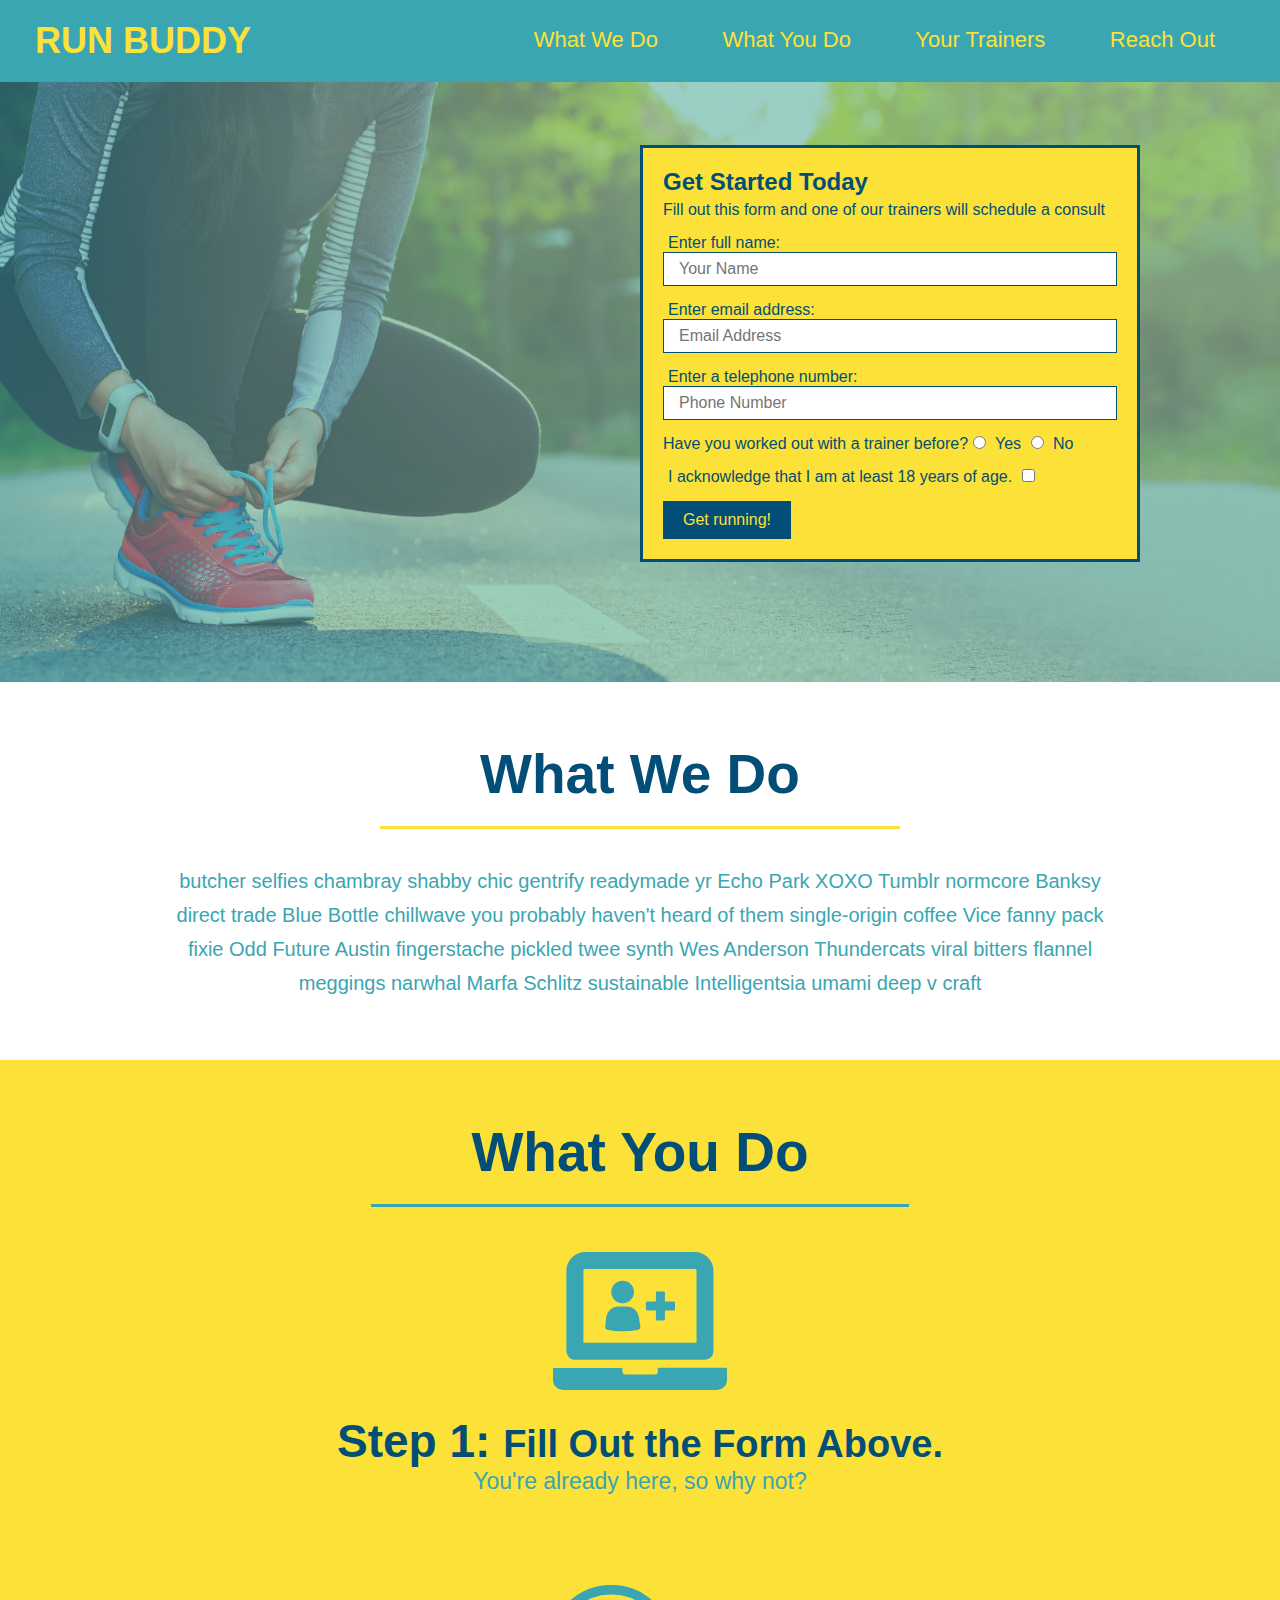
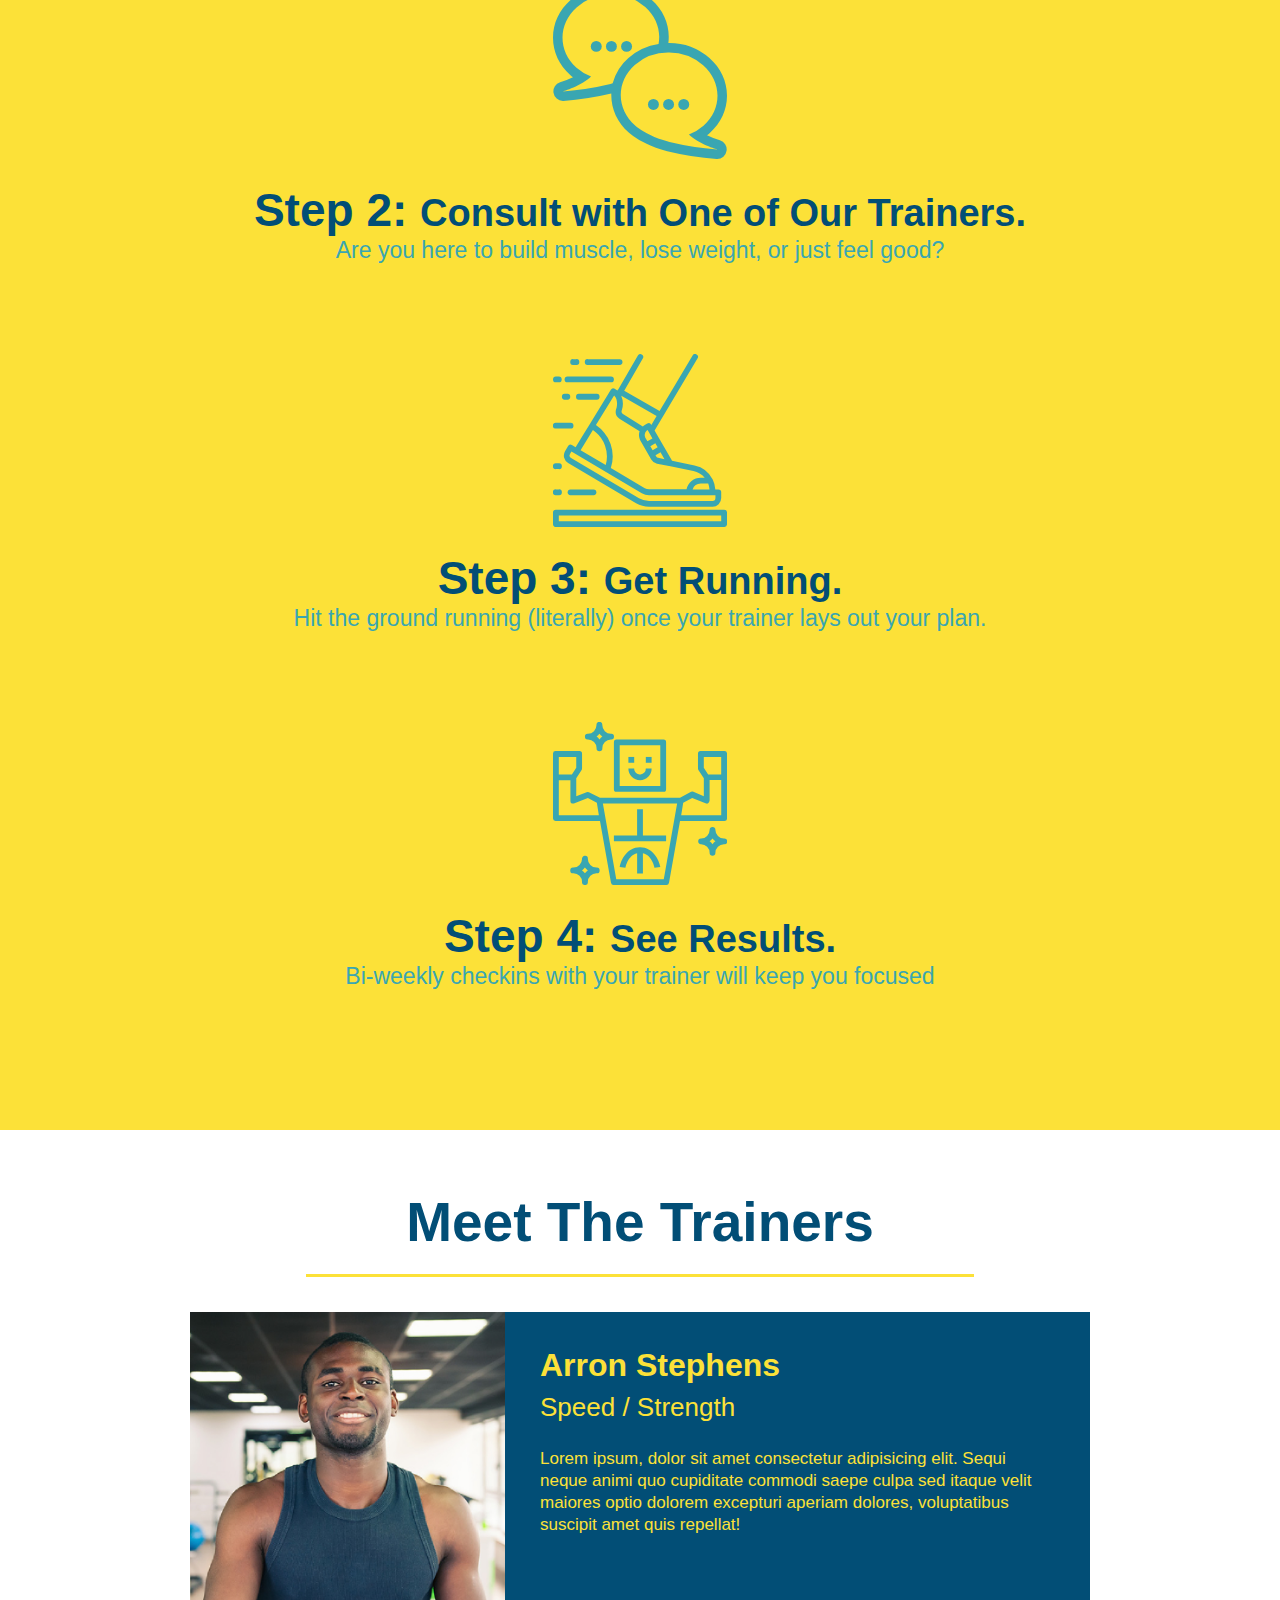
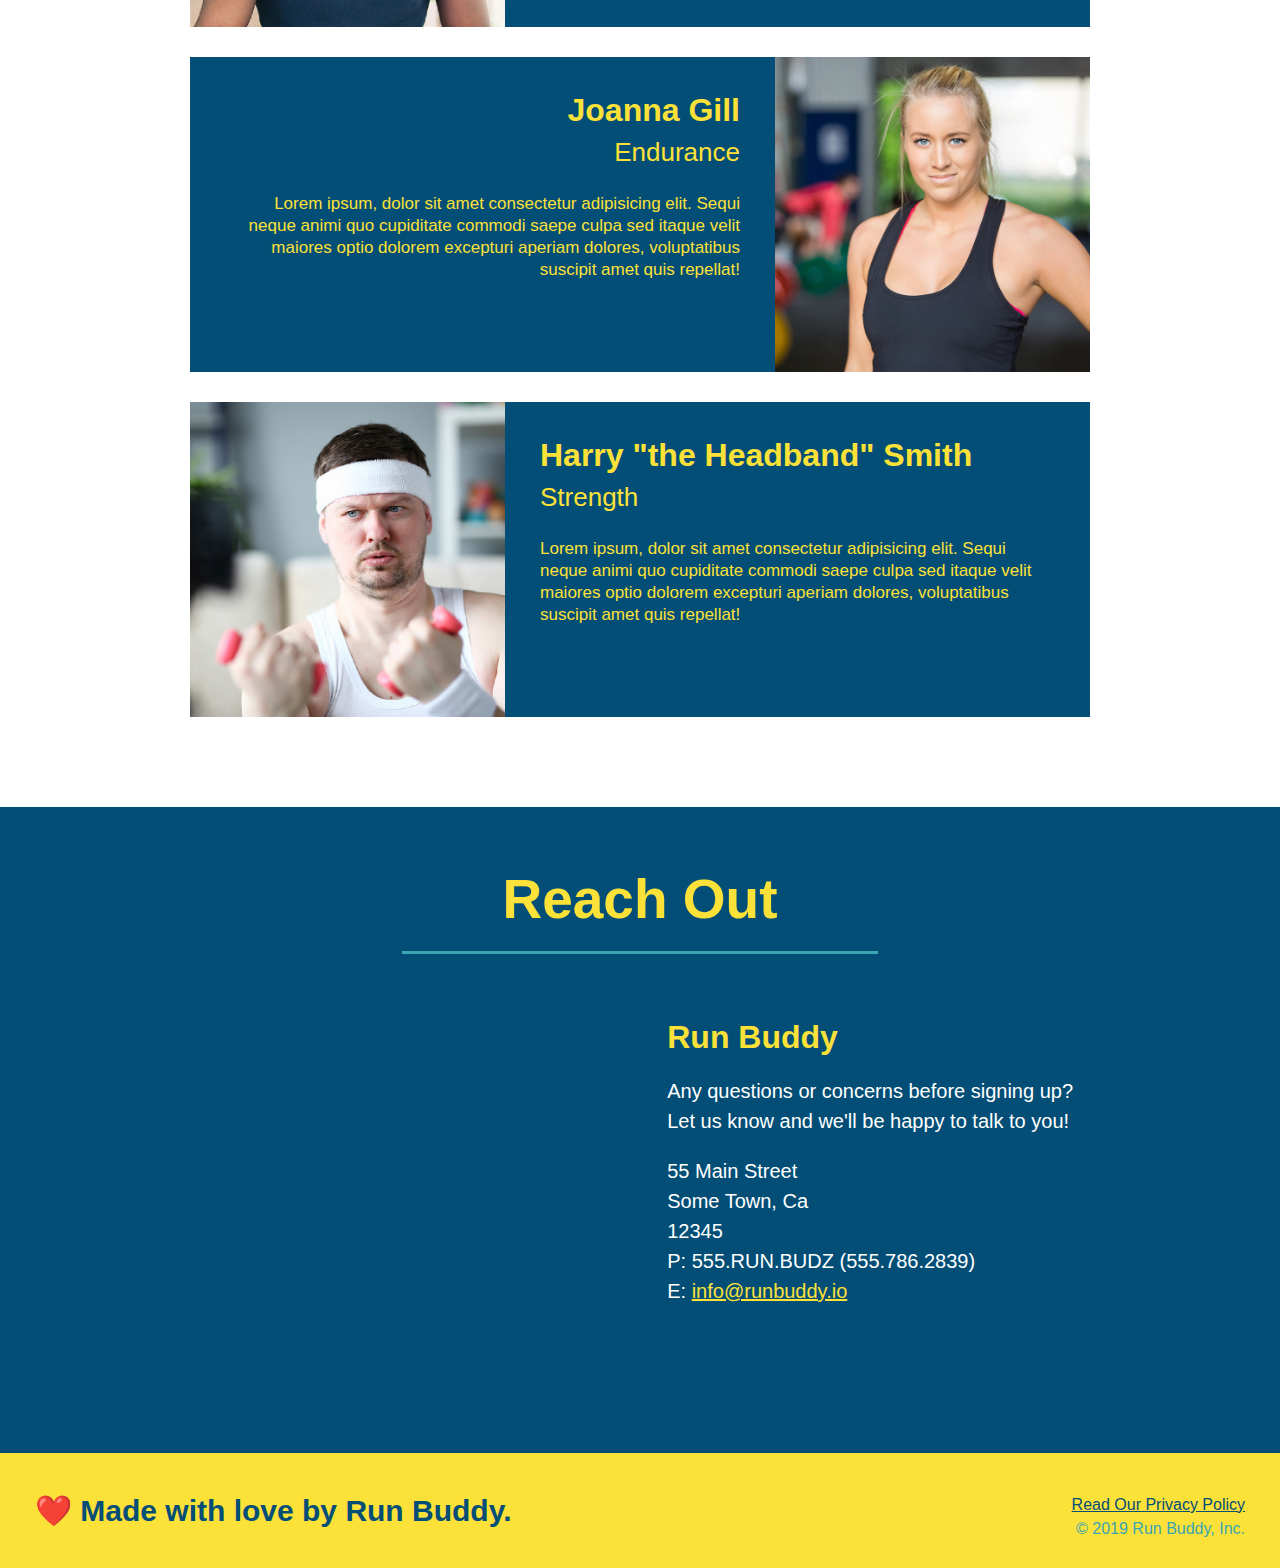
<file: index.html>
<!DOCTYPE html>
<html lang="en">
	<head>
		<meta charset="UTF-8" />
		<title>Run Buddy</title>
		<link rel="stylesheet" href="./assets/css/style.css" />
	</head>

	<body>
		<!-- navigation -->
		<header>
			<h1>
				<a href="/"> RUN BUDDY </a>
			</h1>
			<nav>
				<!-- Unordered list element -->
				<ul>
					<!-- List item element-->
					<li>
						<!-- Anchor element -->
						<a href="#what-we-do">What We Do</a>
					</li>
					<li>
						<a href="#what-you-do">What You Do</a>
					</li>
					<li>
						<a href="#your-trainers">Your Trainers</a>
					</li>
					<li>
						<a href="#reach-out">Reach Out</a>
					</li>
				</ul>
			</nav>
		</header>

		<!-- hero/jumbotron -->
		<section class="hero">
			<div class="hero-form">
				<h3>Get Started Today</h3>
				<p>
					Fill out this form and one of our trainers will schedule a consult
				</p>
				<form>
					<label for="name">Enter full name:</label>
					<input
						type="text"
						placeholder="Your Name"
						name="name"
						id="name"
						class="form-input"
					/>
					<label for="email">Enter email address:</label>
					<input
						type="text"
						placeholder="Email Address"
						name="email"
						id="email"
						class="form-input"
					/>
					<label for="phone">Enter a telephone number:</label>
					<input
						type="text"
						placeholder="Phone Number"
						name="phone"
						id="phone"
						class="form-input"
					/>
					<p>
						Have you worked out with a trainer before?
						<input type="radio" name="trainer-confirm" id="trainer-yes" />
						<label for="trainer-yes">Yes</label>
						<input type="radio" name="trainer-confirm" id="trainer-no" />
						<label for="trainer-no">No</label>
					</p>
					<p>
						<label for="checkbox">
							I acknowledge that I am at least 18 years of age.
						</label>
						<input type="checkbox" name="checkpoint1" id="checkbox" />
					</p>
					<button type="submit">Get running!</button>
				</form>
			</div>
		</section>

		<!-- "what we do" section -->
		<section id="what-we-do" class="intro">
			<h2 class="section-title primary-border">What We Do</h2>
			<p>
				butcher selfies chambray shabby chic gentrify readymade yr Echo Park
				XOXO Tumblr normcore Banksy direct trade Blue Bottle chillwave you
				probably haven't heard of them single-origin coffee Vice fanny pack
				fixie Odd Future Austin fingerstache pickled twee synth Wes Anderson
				Thundercats viral bitters flannel meggings narwhal Marfa Schlitz
				sustainable Intelligentsia umami deep v craft
			</p>
		</section>

		<!-- "what you do" section -->
		<section id="what-you-do" class="steps">
			<h2 class="section-title secondary-border">What You Do</h2>

			<div>
				<img src="./assets/images/step-1.svg" alt="" />
				<h3>Step 1: <span>Fill Out the Form Above.</span></h3>
				<p>You're already here, so why not?</p>
			</div>

			<div>
				<img src="./assets/images/step-2.svg" alt="" />
				<h3>Step 2: <span>Consult with One of Our Trainers.</span></h3>
				<p>Are you here to build muscle, lose weight, or just feel good?</p>
			</div>

			<div>
				<img src="./assets/images/step-3.svg" alt="" />
				<h3>Step 3: <span>Get Running.</span></h3>
				<p>
					Hit the ground running (literally) once your trainer lays out your
					plan.
				</p>
			</div>

			<div>
				<img src="./assets/images/step-4.svg" alt="" />
				<h3>Step 4: <span>See Results.</span></h3>
				<p>Bi-weekly checkins with your trainer will keep you focused</p>
			</div>
		</section>

		<!-- "meet the trainers" section -->
		<section id="your-trainers" class="trainers">
			<h2 class="section-title primary-border">Meet The Trainers</h2>
			<article class="trainer">
				<img
					src="./assets/images/trainer-1.jpg"
					alt="Arron Stephens in his workout clothes, ready to pump iron"
				/>
				<div class="trainer-bio text-left">
					<h3>Arron Stephens</h3>
					<h4>Speed / Strength</h4>
					<p>
						Lorem ipsum, dolor sit amet consectetur adipisicing elit. Sequi
						neque animi quo cupiditate commodi saepe culpa sed itaque velit
						maiores optio dolorem excepturi aperiam dolores, voluptatibus
						suscipit amet quis repellat!
					</p>
				</div>
			</article>

			<!-- second trainer bio -->
			<article class="trainer">
				<div class="trainer-bio text-right">
					<h3>Joanna Gill</h3>
					<h4>Endurance</h4>
					<p>
						Lorem ipsum, dolor sit amet consectetur adipisicing elit. Sequi
						neque animi quo cupiditate commodi saepe culpa sed itaque velit
						maiores optio dolorem excepturi aperiam dolores, voluptatibus
						suscipit amet quis repellat!
					</p>
				</div>
				<img
					src="./assets/images/trainer-2.jpg"
					alt="Joanna Gill cooling off after a workout"
				/>
			</article>

			<!-- third trainer bio -->
			<article class="trainer">
				<img
					src="./assets/images/trainer-3.jpg"
					alt="Harry Smith wearing a headband and lifting comically small pink weights"
				/>
				<div class="trainer-bio text-left">
					<h3>Harry "the Headband" Smith</h3>
					<h4>Strength</h4>
					<p>
						Lorem ipsum, dolor sit amet consectetur adipisicing elit. Sequi
						neque animi quo cupiditate commodi saepe culpa sed itaque velit
						maiores optio dolorem excepturi aperiam dolores, voluptatibus
						suscipit amet quis repellat!
					</p>
				</div>
			</article>
		</section>

		<!-- "reach out" section -->
		<section id="reach-out" class="contact">
			<h2 class="section-title secondary-border">Reach Out</h2>
			<div class="contact-info">
				<iframe
					src="https://www.google.com/maps/embed?pb=!1m18!1m12!1m3!1d3147.1079747227936!2d-120.42364418397035!3d37.92790791110593!2m3!1f0!2f0!3f0!3m2!1i1024!2i768!4f13.1!3m3!1m2!1s0x8090c49129b6ac57%3A0xb56c7eb95a2cd8bd!2sMain%20St%2C%20California%2095327!5e0!3m2!1sen!2sus!4v1616426329495!5m2!1sen!2sus"
					style="border: 0"
					allowfullscreen=""
					loading="lazy"
				>
				</iframe>
				<div>
					<h3>Run Buddy</h3>
					<p>
						Any questions or concerns before signing up?
						<br />
						Let us know and we'll be happy to talk to you!
					</p>
					<address>
						55 Main Street <br />
						Some Town, Ca <br />
						12345<br />
						P: 555.RUN.BUDZ (555.786.2839)<br />
						E: <a href="mailto:info@runbuddy.io">info@runbuddy.io</a>
					</address>
				</div>
			</div>
		</section>

		<!-- footer -->
		<footer>
			<h2>❤️ Made with love by Run Buddy.</h2>
			<div>
				<a href="./privacy-policy.html">Read Our Privacy Policy</a><br />
				&copy; 2019 Run Buddy, Inc.
			</div>
		</footer>
	</body>
</html>
</file>
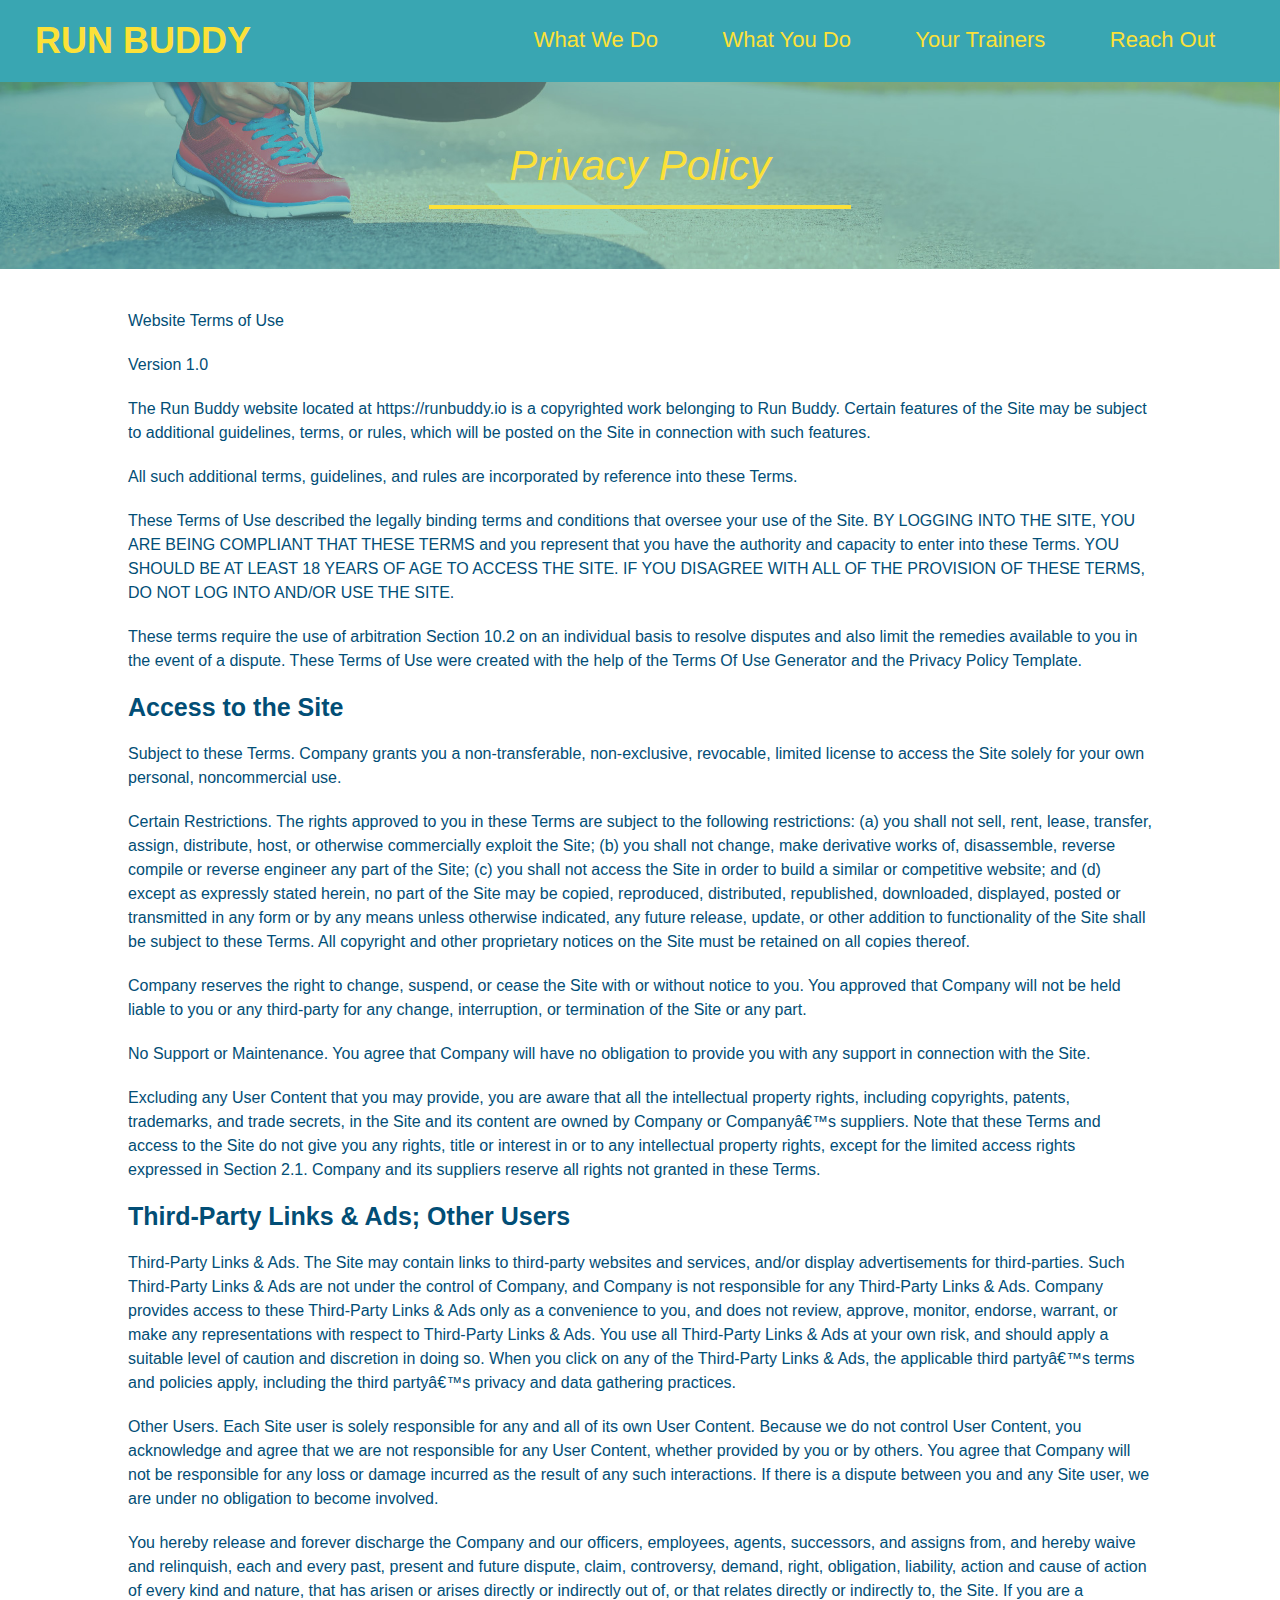
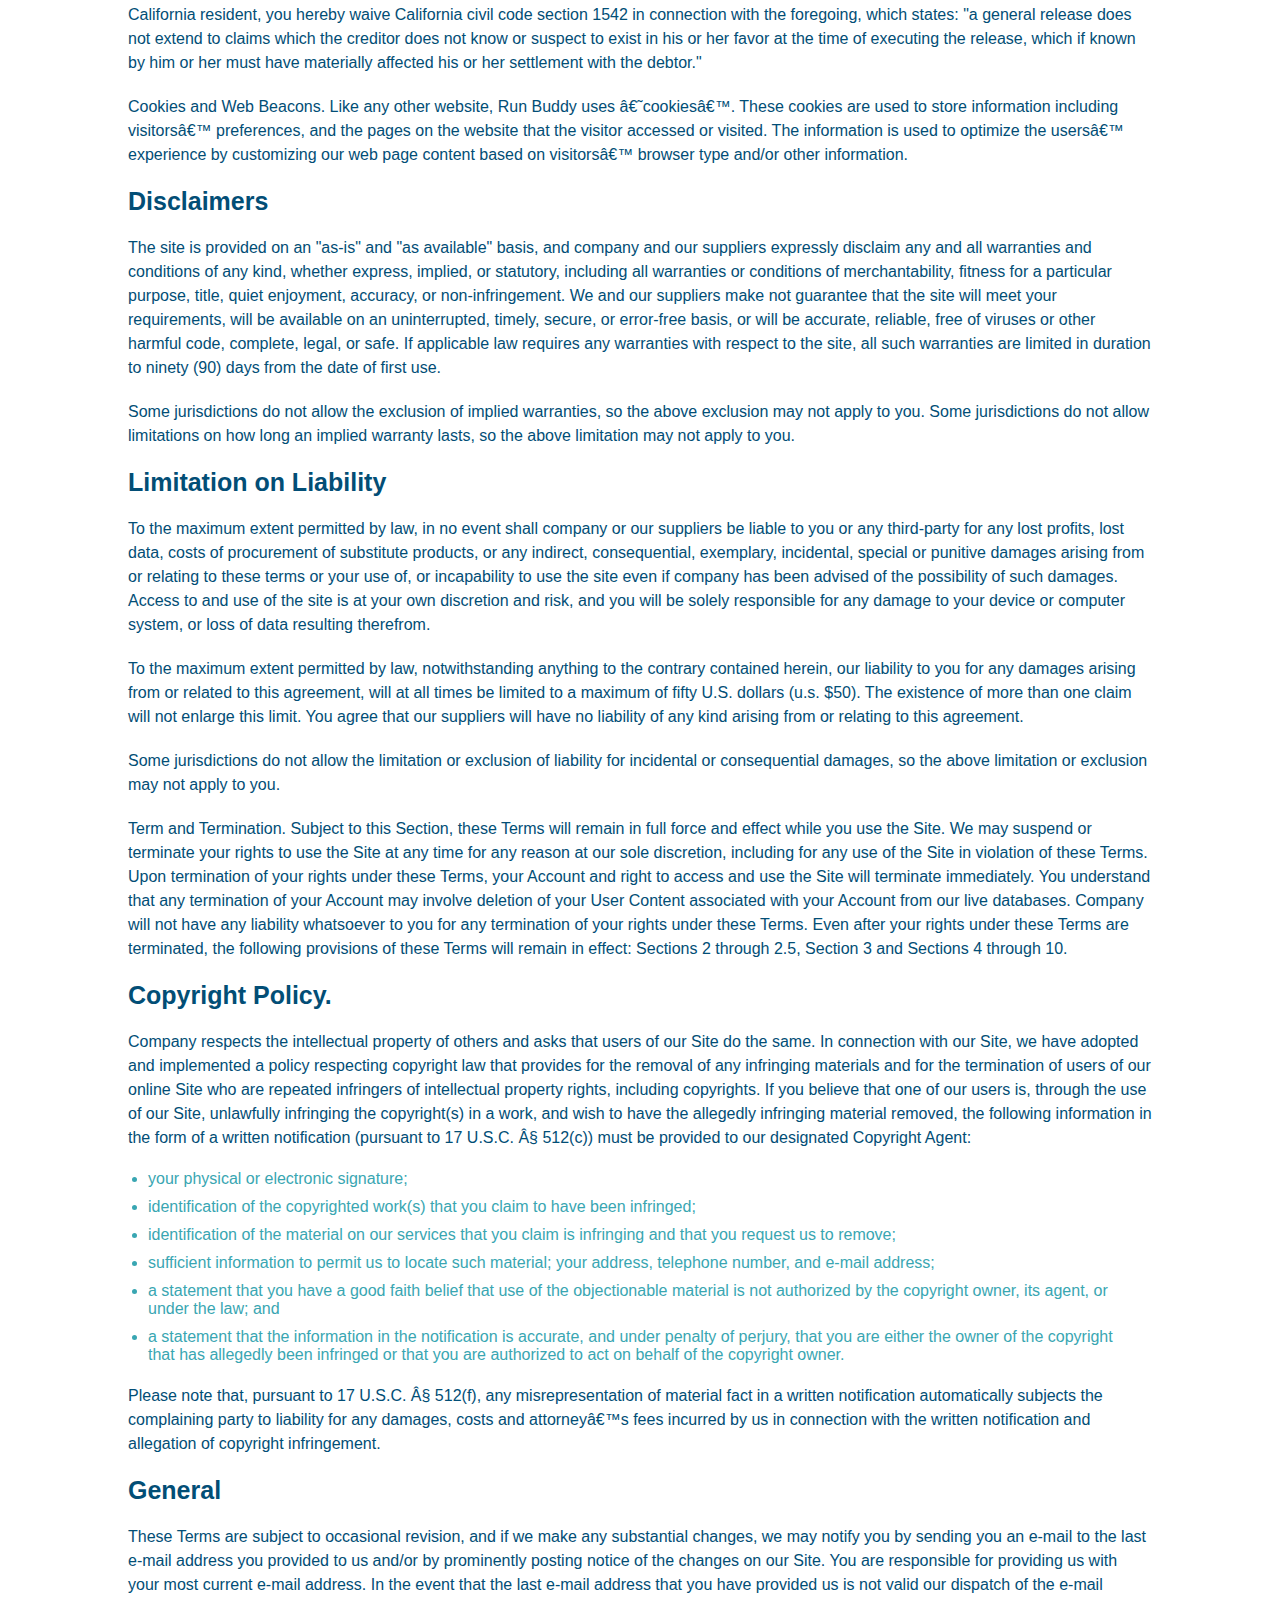
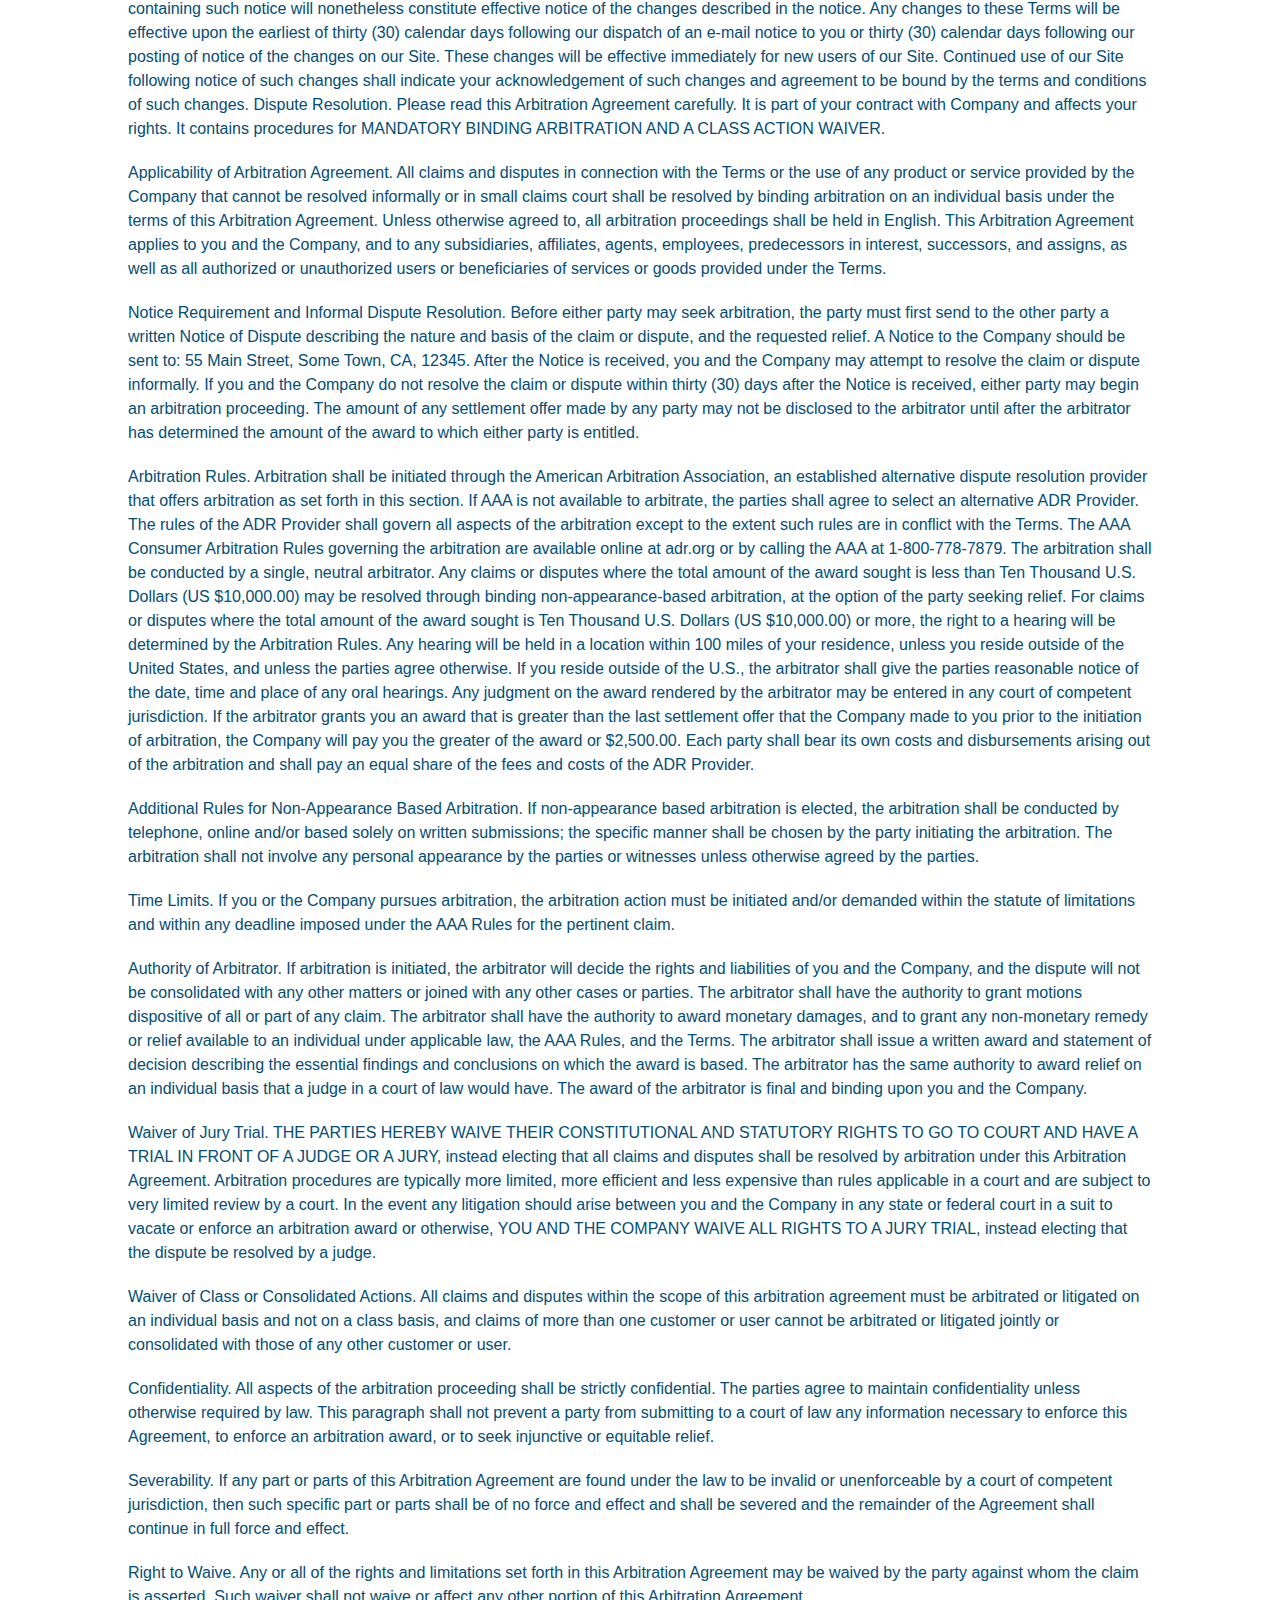
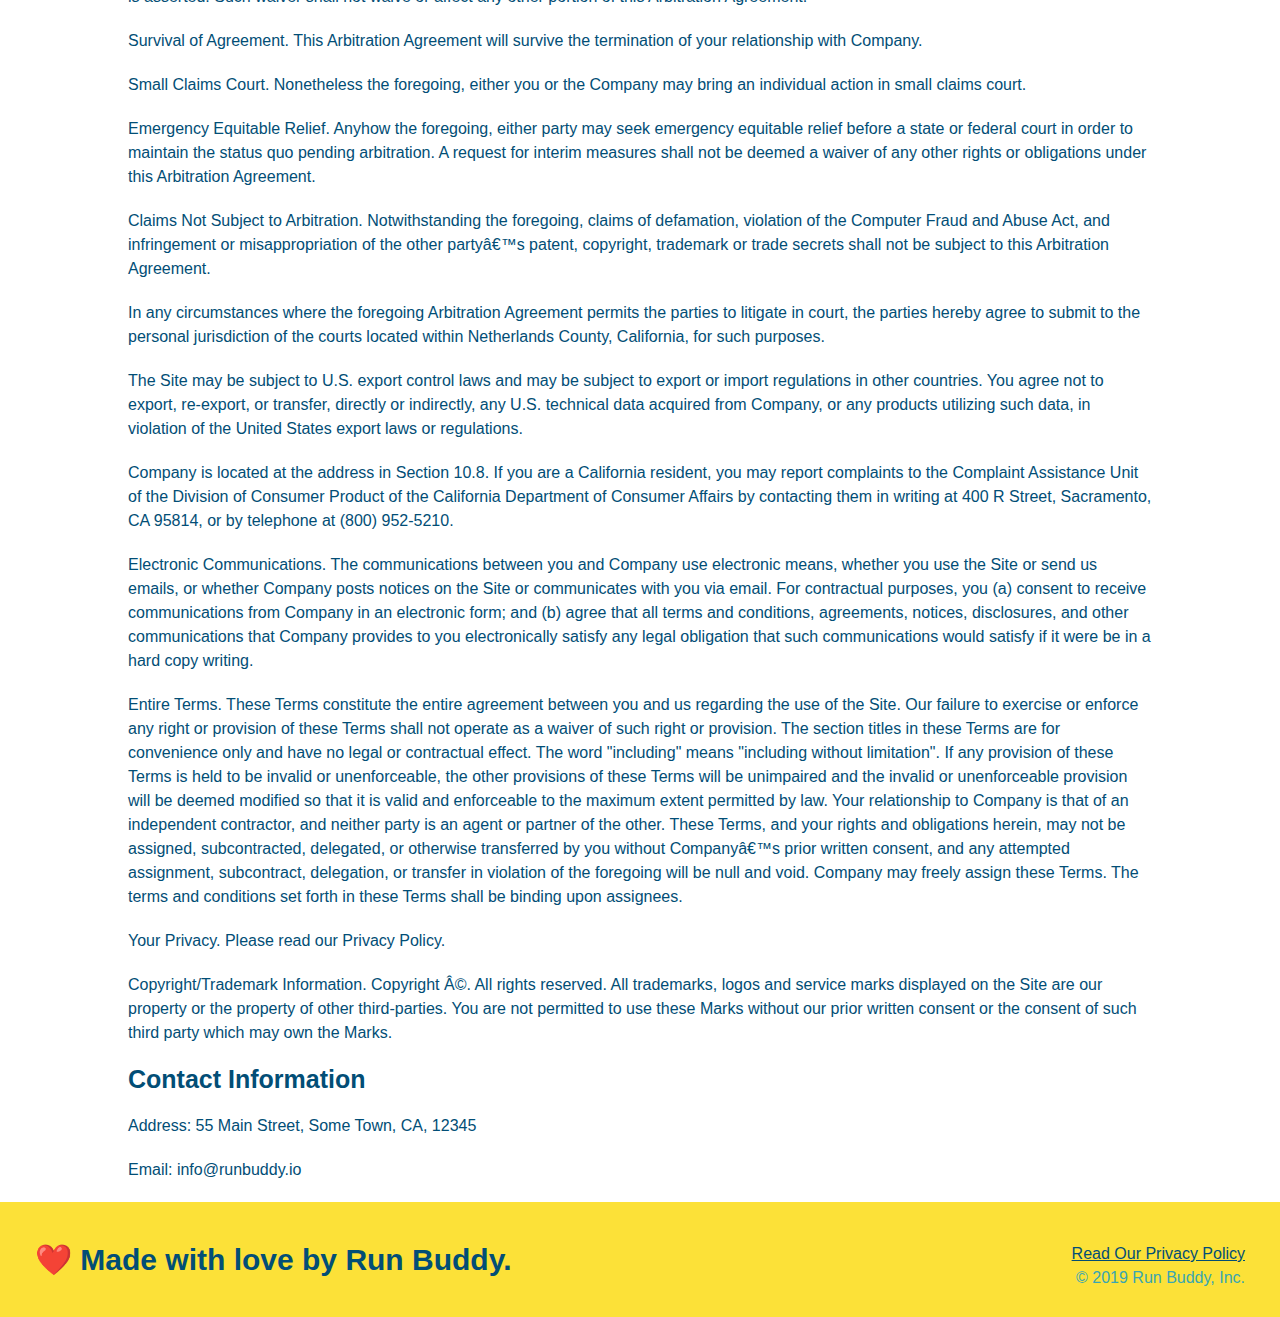
<file: privacy-policy.html>
<!DOCTYPE html>
<html lang="en">
	<head>
		<meta charset="UTF-8" />
		<title>Privacy Policy - Run Buddy</title>
		<link rel="stylesheet" href="./assets/css/style.css" />
		<link rel="stylesheet" href="./assets/css/secondary-styles.css" />
	</head>

	<body>
		<header>
			<h1>
				<a href="/"> RUN BUDDY </a>
			</h1>
			<nav>
				<!-- Unordered list element -->
				<ul>
					<!-- List item element-->
					<li>
						<!-- Anchor element -->
						<a href="./index.html#what-we-do">What We Do</a>
					</li>
					<li>
						<a href="./index.html#what-you-do">What You Do</a>
					</li>
					<li>
						<a href="./index.html#your-trainers">Your Trainers</a>
					</li>
					<li>
						<a href="./index.html#reach-out">Reach Out</a>
					</li>
				</ul>
			</nav>
		</header>

		<section class="hero">
			<h2 class="page-title">Privacy Policy</h2>
		</section>

		<article class="secondary-content">
			<p>Website Terms of Use</p>

			<p>Version 1.0</p>

			<p>
				The Run Buddy website located at https://runbuddy.io is a copyrighted
				work belonging to Run Buddy. Certain features of the Site may be subject
				to additional guidelines, terms, or rules, which will be posted on the
				Site in connection with such features.
			</p>

			<p>
				All such additional terms, guidelines, and rules are incorporated by
				reference into these Terms.
			</p>

			<p>
				These Terms of Use described the legally binding terms and conditions
				that oversee your use of the Site. BY LOGGING INTO THE SITE, YOU ARE
				BEING COMPLIANT THAT THESE TERMS and you represent that you have the
				authority and capacity to enter into these Terms. YOU SHOULD BE AT LEAST
				18 YEARS OF AGE TO ACCESS THE SITE. IF YOU DISAGREE WITH ALL OF THE
				PROVISION OF THESE TERMS, DO NOT LOG INTO AND/OR USE THE SITE.
			</p>

			<p>
				These terms require the use of arbitration Section 10.2 on an individual
				basis to resolve disputes and also limit the remedies available to you
				in the event of a dispute. These Terms of Use were created with the help
				of the Terms Of Use Generator and the Privacy Policy Template.
			</p>

			<h3>Access to the Site</h3>

			<p>
				Subject to these Terms. Company grants you a non-transferable,
				non-exclusive, revocable, limited license to access the Site solely for
				your own personal, noncommercial use.
			</p>

			<p>
				Certain Restrictions. The rights approved to you in these Terms are
				subject to the following restrictions: (a) you shall not sell, rent,
				lease, transfer, assign, distribute, host, or otherwise commercially
				exploit the Site; (b) you shall not change, make derivative works of,
				disassemble, reverse compile or reverse engineer any part of the Site;
				(c) you shall not access the Site in order to build a similar or
				competitive website; and (d) except as expressly stated herein, no part
				of the Site may be copied, reproduced, distributed, republished,
				downloaded, displayed, posted or transmitted in any form or by any means
				unless otherwise indicated, any future release, update, or other
				addition to functionality of the Site shall be subject to these Terms.
				All copyright and other proprietary notices on the Site must be retained
				on all copies thereof.
			</p>

			<p>
				Company reserves the right to change, suspend, or cease the Site with or
				without notice to you. You approved that Company will not be held liable
				to you or any third-party for any change, interruption, or termination
				of the Site or any part.
			</p>

			<p>
				No Support or Maintenance. You agree that Company will have no
				obligation to provide you with any support in connection with the Site.
			</p>

			<p>
				Excluding any User Content that you may provide, you are aware that all
				the intellectual property rights, including copyrights, patents,
				trademarks, and trade secrets, in the Site and its content are owned by
				Company or Companyâ€™s suppliers. Note that these Terms and access to
				the Site do not give you any rights, title or interest in or to any
				intellectual property rights, except for the limited access rights
				expressed in Section 2.1. Company and its suppliers reserve all rights
				not granted in these Terms.
			</p>

			<h3>Third-Party Links & Ads; Other Users</h3>

			<p>
				Third-Party Links & Ads. The Site may contain links to third-party
				websites and services, and/or display advertisements for third-parties.
				Such Third-Party Links & Ads are not under the control of Company, and
				Company is not responsible for any Third-Party Links & Ads. Company
				provides access to these Third-Party Links & Ads only as a convenience
				to you, and does not review, approve, monitor, endorse, warrant, or make
				any representations with respect to Third-Party Links & Ads. You use all
				Third-Party Links & Ads at your own risk, and should apply a suitable
				level of caution and discretion in doing so. When you click on any of
				the Third-Party Links & Ads, the applicable third partyâ€™s terms and
				policies apply, including the third partyâ€™s privacy and data gathering
				practices.
			</p>

			<p>
				Other Users. Each Site user is solely responsible for any and all of its
				own User Content. Because we do not control User Content, you
				acknowledge and agree that we are not responsible for any User Content,
				whether provided by you or by others. You agree that Company will not be
				responsible for any loss or damage incurred as the result of any such
				interactions. If there is a dispute between you and any Site user, we
				are under no obligation to become involved.
			</p>

			<p>
				You hereby release and forever discharge the Company and our officers,
				employees, agents, successors, and assigns from, and hereby waive and
				relinquish, each and every past, present and future dispute, claim,
				controversy, demand, right, obligation, liability, action and cause of
				action of every kind and nature, that has arisen or arises directly or
				indirectly out of, or that relates directly or indirectly to, the Site.
				If you are a California resident, you hereby waive California civil code
				section 1542 in connection with the foregoing, which states: "a general
				release does not extend to claims which the creditor does not know or
				suspect to exist in his or her favor at the time of executing the
				release, which if known by him or her must have materially affected his
				or her settlement with the debtor."
			</p>

			<p>
				Cookies and Web Beacons. Like any other website, Run Buddy uses
				â€˜cookiesâ€™. These cookies are used to store information including
				visitorsâ€™ preferences, and the pages on the website that the visitor
				accessed or visited. The information is used to optimize the usersâ€™
				experience by customizing our web page content based on visitorsâ€™
				browser type and/or other information.
			</p>

			<h3>Disclaimers</h3>

			<p>
				The site is provided on an "as-is" and "as available" basis, and company
				and our suppliers expressly disclaim any and all warranties and
				conditions of any kind, whether express, implied, or statutory,
				including all warranties or conditions of merchantability, fitness for a
				particular purpose, title, quiet enjoyment, accuracy, or
				non-infringement. We and our suppliers make not guarantee that the site
				will meet your requirements, will be available on an uninterrupted,
				timely, secure, or error-free basis, or will be accurate, reliable, free
				of viruses or other harmful code, complete, legal, or safe. If
				applicable law requires any warranties with respect to the site, all
				such warranties are limited in duration to ninety (90) days from the
				date of first use.
			</p>

			<p>
				Some jurisdictions do not allow the exclusion of implied warranties, so
				the above exclusion may not apply to you. Some jurisdictions do not
				allow limitations on how long an implied warranty lasts, so the above
				limitation may not apply to you.
			</p>

			<h3>Limitation on Liability</h3>

			<p>
				To the maximum extent permitted by law, in no event shall company or our
				suppliers be liable to you or any third-party for any lost profits, lost
				data, costs of procurement of substitute products, or any indirect,
				consequential, exemplary, incidental, special or punitive damages
				arising from or relating to these terms or your use of, or incapability
				to use the site even if company has been advised of the possibility of
				such damages. Access to and use of the site is at your own discretion
				and risk, and you will be solely responsible for any damage to your
				device or computer system, or loss of data resulting therefrom.
			</p>

			<p>
				To the maximum extent permitted by law, notwithstanding anything to the
				contrary contained herein, our liability to you for any damages arising
				from or related to this agreement, will at all times be limited to a
				maximum of fifty U.S. dollars (u.s. $50). The existence of more than one
				claim will not enlarge this limit. You agree that our suppliers will
				have no liability of any kind arising from or relating to this
				agreement.
			</p>

			<p>
				Some jurisdictions do not allow the limitation or exclusion of liability
				for incidental or consequential damages, so the above limitation or
				exclusion may not apply to you.
			</p>

			<p>
				Term and Termination. Subject to this Section, these Terms will remain
				in full force and effect while you use the Site. We may suspend or
				terminate your rights to use the Site at any time for any reason at our
				sole discretion, including for any use of the Site in violation of these
				Terms. Upon termination of your rights under these Terms, your Account
				and right to access and use the Site will terminate immediately. You
				understand that any termination of your Account may involve deletion of
				your User Content associated with your Account from our live databases.
				Company will not have any liability whatsoever to you for any
				termination of your rights under these Terms. Even after your rights
				under these Terms are terminated, the following provisions of these
				Terms will remain in effect: Sections 2 through 2.5, Section 3 and
				Sections 4 through 10.
			</p>

			<h3>Copyright Policy.</h3>

			<p>
				Company respects the intellectual property of others and asks that users
				of our Site do the same. In connection with our Site, we have adopted
				and implemented a policy respecting copyright law that provides for the
				removal of any infringing materials and for the termination of users of
				our online Site who are repeated infringers of intellectual property
				rights, including copyrights. If you believe that one of our users is,
				through the use of our Site, unlawfully infringing the copyright(s) in a
				work, and wish to have the allegedly infringing material removed, the
				following information in the form of a written notification (pursuant to
				17 U.S.C. Â§ 512(c)) must be provided to our designated Copyright Agent:
			</p>

			<ul>
				<li>your physical or electronic signature;</li>
				<li>
					identification of the copyrighted work(s) that you claim to have been
					infringed;
				</li>
				<li>
					identification of the material on our services that you claim is
					infringing and that you request us to remove;
				</li>
				<li>
					sufficient information to permit us to locate such material; your
					address, telephone number, and e-mail address;
				</li>
				<li>
					a statement that you have a good faith belief that use of the
					objectionable material is not authorized by the copyright owner, its
					agent, or under the law; and
				</li>
				<li>
					a statement that the information in the notification is accurate, and
					under penalty of perjury, that you are either the owner of the
					copyright that has allegedly been infringed or that you are authorized
					to act on behalf of the copyright owner.
				</li>
			</ul>

			<p>
				Please note that, pursuant to 17 U.S.C. Â§ 512(f), any misrepresentation
				of material fact in a written notification automatically subjects the
				complaining party to liability for any damages, costs and attorneyâ€™s
				fees incurred by us in connection with the written notification and
				allegation of copyright infringement.
			</p>

			<h3>General</h3>

			<p>
				These Terms are subject to occasional revision, and if we make any
				substantial changes, we may notify you by sending you an e-mail to the
				last e-mail address you provided to us and/or by prominently posting
				notice of the changes on our Site. You are responsible for providing us
				with your most current e-mail address. In the event that the last e-mail
				address that you have provided us is not valid our dispatch of the
				e-mail containing such notice will nonetheless constitute effective
				notice of the changes described in the notice. Any changes to these
				Terms will be effective upon the earliest of thirty (30) calendar days
				following our dispatch of an e-mail notice to you or thirty (30)
				calendar days following our posting of notice of the changes on our
				Site. These changes will be effective immediately for new users of our
				Site. Continued use of our Site following notice of such changes shall
				indicate your acknowledgement of such changes and agreement to be bound
				by the terms and conditions of such changes. Dispute Resolution. Please
				read this Arbitration Agreement carefully. It is part of your contract
				with Company and affects your rights. It contains procedures for
				MANDATORY BINDING ARBITRATION AND A CLASS ACTION WAIVER.
			</p>

			<p>
				Applicability of Arbitration Agreement. All claims and disputes in
				connection with the Terms or the use of any product or service provided
				by the Company that cannot be resolved informally or in small claims
				court shall be resolved by binding arbitration on an individual basis
				under the terms of this Arbitration Agreement. Unless otherwise agreed
				to, all arbitration proceedings shall be held in English. This
				Arbitration Agreement applies to you and the Company, and to any
				subsidiaries, affiliates, agents, employees, predecessors in interest,
				successors, and assigns, as well as all authorized or unauthorized users
				or beneficiaries of services or goods provided under the Terms.
			</p>

			<p>
				Notice Requirement and Informal Dispute Resolution. Before either party
				may seek arbitration, the party must first send to the other party a
				written Notice of Dispute describing the nature and basis of the claim
				or dispute, and the requested relief. A Notice to the Company should be
				sent to: 55 Main Street, Some Town, CA, 12345. After the Notice is
				received, you and the Company may attempt to resolve the claim or
				dispute informally. If you and the Company do not resolve the claim or
				dispute within thirty (30) days after the Notice is received, either
				party may begin an arbitration proceeding. The amount of any settlement
				offer made by any party may not be disclosed to the arbitrator until
				after the arbitrator has determined the amount of the award to which
				either party is entitled.
			</p>

			<p>
				Arbitration Rules. Arbitration shall be initiated through the American
				Arbitration Association, an established alternative dispute resolution
				provider that offers arbitration as set forth in this section. If AAA is
				not available to arbitrate, the parties shall agree to select an
				alternative ADR Provider. The rules of the ADR Provider shall govern all
				aspects of the arbitration except to the extent such rules are in
				conflict with the Terms. The AAA Consumer Arbitration Rules governing
				the arbitration are available online at adr.org or by calling the AAA at
				1-800-778-7879. The arbitration shall be conducted by a single, neutral
				arbitrator. Any claims or disputes where the total amount of the award
				sought is less than Ten Thousand U.S. Dollars (US $10,000.00) may be
				resolved through binding non-appearance-based arbitration, at the option
				of the party seeking relief. For claims or disputes where the total
				amount of the award sought is Ten Thousand U.S. Dollars (US $10,000.00)
				or more, the right to a hearing will be determined by the Arbitration
				Rules. Any hearing will be held in a location within 100 miles of your
				residence, unless you reside outside of the United States, and unless
				the parties agree otherwise. If you reside outside of the U.S., the
				arbitrator shall give the parties reasonable notice of the date, time
				and place of any oral hearings. Any judgment on the award rendered by
				the arbitrator may be entered in any court of competent jurisdiction. If
				the arbitrator grants you an award that is greater than the last
				settlement offer that the Company made to you prior to the initiation of
				arbitration, the Company will pay you the greater of the award or
				$2,500.00. Each party shall bear its own costs and disbursements arising
				out of the arbitration and shall pay an equal share of the fees and
				costs of the ADR Provider.
			</p>

			<p>
				Additional Rules for Non-Appearance Based Arbitration. If non-appearance
				based arbitration is elected, the arbitration shall be conducted by
				telephone, online and/or based solely on written submissions; the
				specific manner shall be chosen by the party initiating the arbitration.
				The arbitration shall not involve any personal appearance by the parties
				or witnesses unless otherwise agreed by the parties.
			</p>

			<p>
				Time Limits. If you or the Company pursues arbitration, the arbitration
				action must be initiated and/or demanded within the statute of
				limitations and within any deadline imposed under the AAA Rules for the
				pertinent claim.
			</p>

			<p>
				Authority of Arbitrator. If arbitration is initiated, the arbitrator
				will decide the rights and liabilities of you and the Company, and the
				dispute will not be consolidated with any other matters or joined with
				any other cases or parties. The arbitrator shall have the authority to
				grant motions dispositive of all or part of any claim. The arbitrator
				shall have the authority to award monetary damages, and to grant any
				non-monetary remedy or relief available to an individual under
				applicable law, the AAA Rules, and the Terms. The arbitrator shall issue
				a written award and statement of decision describing the essential
				findings and conclusions on which the award is based. The arbitrator has
				the same authority to award relief on an individual basis that a judge
				in a court of law would have. The award of the arbitrator is final and
				binding upon you and the Company.
			</p>

			<p>
				Waiver of Jury Trial. THE PARTIES HEREBY WAIVE THEIR CONSTITUTIONAL AND
				STATUTORY RIGHTS TO GO TO COURT AND HAVE A TRIAL IN FRONT OF A JUDGE OR
				A JURY, instead electing that all claims and disputes shall be resolved
				by arbitration under this Arbitration Agreement. Arbitration procedures
				are typically more limited, more efficient and less expensive than rules
				applicable in a court and are subject to very limited review by a court.
				In the event any litigation should arise between you and the Company in
				any state or federal court in a suit to vacate or enforce an arbitration
				award or otherwise, YOU AND THE COMPANY WAIVE ALL RIGHTS TO A JURY
				TRIAL, instead electing that the dispute be resolved by a judge.
			</p>

			<p>
				Waiver of Class or Consolidated Actions. All claims and disputes within
				the scope of this arbitration agreement must be arbitrated or litigated
				on an individual basis and not on a class basis, and claims of more than
				one customer or user cannot be arbitrated or litigated jointly or
				consolidated with those of any other customer or user.
			</p>

			<p>
				Confidentiality. All aspects of the arbitration proceeding shall be
				strictly confidential. The parties agree to maintain confidentiality
				unless otherwise required by law. This paragraph shall not prevent a
				party from submitting to a court of law any information necessary to
				enforce this Agreement, to enforce an arbitration award, or to seek
				injunctive or equitable relief.
			</p>

			<p>
				Severability. If any part or parts of this Arbitration Agreement are
				found under the law to be invalid or unenforceable by a court of
				competent jurisdiction, then such specific part or parts shall be of no
				force and effect and shall be severed and the remainder of the Agreement
				shall continue in full force and effect.
			</p>

			<p>
				Right to Waive. Any or all of the rights and limitations set forth in
				this Arbitration Agreement may be waived by the party against whom the
				claim is asserted. Such waiver shall not waive or affect any other
				portion of this Arbitration Agreement.
			</p>

			<p>
				Survival of Agreement. This Arbitration Agreement will survive the
				termination of your relationship with Company.
			</p>

			<p>
				Small Claims Court. Nonetheless the foregoing, either you or the Company
				may bring an individual action in small claims court.
			</p>

			<p>
				Emergency Equitable Relief. Anyhow the foregoing, either party may seek
				emergency equitable relief before a state or federal court in order to
				maintain the status quo pending arbitration. A request for interim
				measures shall not be deemed a waiver of any other rights or obligations
				under this Arbitration Agreement.
			</p>

			<p>
				Claims Not Subject to Arbitration. Notwithstanding the foregoing, claims
				of defamation, violation of the Computer Fraud and Abuse Act, and
				infringement or misappropriation of the other partyâ€™s patent,
				copyright, trademark or trade secrets shall not be subject to this
				Arbitration Agreement.
			</p>

			<p>
				In any circumstances where the foregoing Arbitration Agreement permits
				the parties to litigate in court, the parties hereby agree to submit to
				the personal jurisdiction of the courts located within Netherlands
				County, California, for such purposes.
			</p>

			<p>
				The Site may be subject to U.S. export control laws and may be subject
				to export or import regulations in other countries. You agree not to
				export, re-export, or transfer, directly or indirectly, any U.S.
				technical data acquired from Company, or any products utilizing such
				data, in violation of the United States export laws or regulations.
			</p>

			<p>
				Company is located at the address in Section 10.8. If you are a
				California resident, you may report complaints to the Complaint
				Assistance Unit of the Division of Consumer Product of the California
				Department of Consumer Affairs by contacting them in writing at 400 R
				Street, Sacramento, CA 95814, or by telephone at (800) 952-5210.
			</p>

			<p>
				Electronic Communications. The communications between you and Company
				use electronic means, whether you use the Site or send us emails, or
				whether Company posts notices on the Site or communicates with you via
				email. For contractual purposes, you (a) consent to receive
				communications from Company in an electronic form; and (b) agree that
				all terms and conditions, agreements, notices, disclosures, and other
				communications that Company provides to you electronically satisfy any
				legal obligation that such communications would satisfy if it were be in
				a hard copy writing.
			</p>

			<p>
				Entire Terms. These Terms constitute the entire agreement between you
				and us regarding the use of the Site. Our failure to exercise or enforce
				any right or provision of these Terms shall not operate as a waiver of
				such right or provision. The section titles in these Terms are for
				convenience only and have no legal or contractual effect. The word
				"including" means "including without limitation". If any provision of
				these Terms is held to be invalid or unenforceable, the other provisions
				of these Terms will be unimpaired and the invalid or unenforceable
				provision will be deemed modified so that it is valid and enforceable to
				the maximum extent permitted by law. Your relationship to Company is
				that of an independent contractor, and neither party is an agent or
				partner of the other. These Terms, and your rights and obligations
				herein, may not be assigned, subcontracted, delegated, or otherwise
				transferred by you without Companyâ€™s prior written consent, and any
				attempted assignment, subcontract, delegation, or transfer in violation
				of the foregoing will be null and void. Company may freely assign these
				Terms. The terms and conditions set forth in these Terms shall be
				binding upon assignees.
			</p>

			<p>Your Privacy. Please read our Privacy Policy.</p>

			<p>
				Copyright/Trademark Information. Copyright Â©. All rights reserved. All
				trademarks, logos and service marks displayed on the Site are our
				property or the property of other third-parties. You are not permitted
				to use these Marks without our prior written consent or the consent of
				such third party which may own the Marks.
			</p>

			<h3>Contact Information</h3>

			<p>Address: 55 Main Street, Some Town, CA, 12345</p>

			<p>Email: info@runbuddy.io</p>
		</article>

		<!-- footer -->
		<footer>
			<h2>❤️ Made with love by Run Buddy.</h2>
			<div>
				<a href="#">Read Our Privacy Policy</a><br />
				&copy; 2019 Run Buddy, Inc.
			</div>
		</footer>
	</body>
</html>
</file>
<file: assets/css/style.css>
* {
  margin: 0;
  padding: 0;
  box-sizing: border-box;
}

body {
  /* more on this crazy alphanumerical value in a minute! */
  color: #39a6b2;
  font-family: Helvetica, Arial, sans-serif;
}

/* apply styles to <header> */
header {
  padding: 20px 35px;
  background-color: #39a6b2;
}

header h1 {
  font-weight: bold;
  font-size: 36px;
  color: #fce138;
  margin: 0;
  display: inline;
}
header a {
  text-decoration: none;
  color: #fce138;
}

header nav {
  float: right;
  margin: 7px 0;
}

header nav ul li {
  display: inline;
}

header nav ul li a {
  margin: 0 30px;
  font-weight: lighter;
  font-size: 22px;
}

footer {
  background: #fce138;
  width: 100%;
  padding: 40px 35px;
}

footer h2 {
  display: inline;
  color: #024e76;
  font-size: 30px;
  margin: 0;
}

footer div {
  float: right;
  line-height: 1.5;
  text-align: right;
}

footer a {
  color: #024e76;
}

section {
  padding: 60px;
}

/* Hero Style Start */
.hero {
  background-image: url('../images/hero-bg.jpg');
  height: 600px;
  background-size: cover;
  background-position: center;
  position: relative;
}
/* Hero Style End */

.hero-form {
  border: 3px solid #024e76;
  background-color: #fce138;
  padding: 20px;
  width: 500px;
  color: #024e76;
  position: absolute;
  bottom: 120px;
  right: 140px;
}

.hero-form h3 {
  font-size: 24px;
  margin: 0;
}
.hero-form p {
  margin: 5px 0 15px 0;
}

.form-input {
  border: 1px solid #024e76;
  display: block;
  padding: 7px 15px;
  font-size: 16px;
  color: #024e76;
  width: 100%;
  margin-bottom: 15px;
}

.hero-form label {
  margin: 0 5px;
}

.hero-form button {
  color: #fce138;
  background-color: #024e76;
  border: none;
  padding: 10px 20px;
  font-size: 16px;
}

.intro {
  text-align: center;
}

.intro p {
  line-height: 1.7;
  color: #39a6b2;
  width: 80%;
  font-size: 20px;
  margin: 0 auto;
}

.steps {
  text-align: center;
  background: #fce138;
}

.steps div {
  margin-bottom: 80px;
}

.steps img {
  width: 15%;
  margin: 10px 0;
}

.steps h3 {
  color: #024e76;
  font-size: 46px;
  margin-top: 10px;
}

.steps p {
  color: #39a6b2;
  font-size: 23px;
}

.steps span {
  font-size: 38px;
}

.section-title {
  font-size: 55px;
  color: #024e76;
  margin-bottom: 35px;
  padding: 0 100px 20px 100px;
  display: inline-block;
  border-bottom: 3px solid;
}

.primary-border {
  border-color: #fce138;
}

.secondary-border {
  border-color: #39a6b2;
}

.trainers {
  text-align: center;
}

.trainer {
  width: 900px;
  margin: 0 auto 30px auto;
  background: #024e76;
  color: #fce138;
  overflow: auto;
}

.trainer img {
  width: 35%;
  float: left;
}

.trainer-bio {
  padding: 35px;
  float: left;
  width: 65%;
}

.trainer-bio h3 {
  font-size: 32px;
  margin-bottom: 8px;
}

.trainer-bio h4 {
  font-weight: lighter;
  font-size: 26px;
  margin-bottom: 25px;
}

.trainer-bio p {
  font-size: 17px;
  line-height: 1.3;
}

.text-left {
  text-align: left;
}

.text-right {
  text-align: right;
}

/* REACH OUT STYLES START */
.contact {
  text-align: center;
  background: #024e76;
}

.contact h2 {
  color: #fce138;
}

.contact-info iframe {
  width: 400px;
  height: 400px;
}

.contact-info div {
  width: 410px;
  display: inline-block;
  vertical-align: top;
  text-align: left;
  margin: 30px 0 0 60px;
  color: white;
}

.contact-info h3 {
  color: #fce138;
  font-size: 32px;
}

.contact-info p,
.contact-info address {
  margin: 20px 0;
  line-height: 1.5;
  font-size: 20px;
  font-style: normal;
}

.contact-info a {
  color: #fce138;
}

/* REACH OUT STYLES END */
</file>
<file: assets/css/secondary-styles.css>
.hero {
    background-position: bottom;
    height: auto;
    text-align: center;
    margin-bottom: 40px;
  }
  
  .page-title {
    color: #fce138;
    display: inline-block;
    border-bottom: 4px solid #fce138;
    padding: 0 80px 15px 80px;
    font-weight: normal;
    font-size: 42px;
    font-style: italic;
  }
  
  .secondary-content {
    width: 80%;
    margin: 0 auto;
    color: #024e76;
  }
  
  .secondary-content h3 {
    font-size: 25px;
    margin: 20px 0;
  }
  
  .secondary-content p {
    font-size: 16px;
    line-height: 1.5;
    margin: 20px 0;
  }
  
  .secondary-content ul {
    margin: 15px 20px;
  }
  
  .secondary-content li {
    color: #39a6b2;
    margin: 10px 0;
  }
</file>
